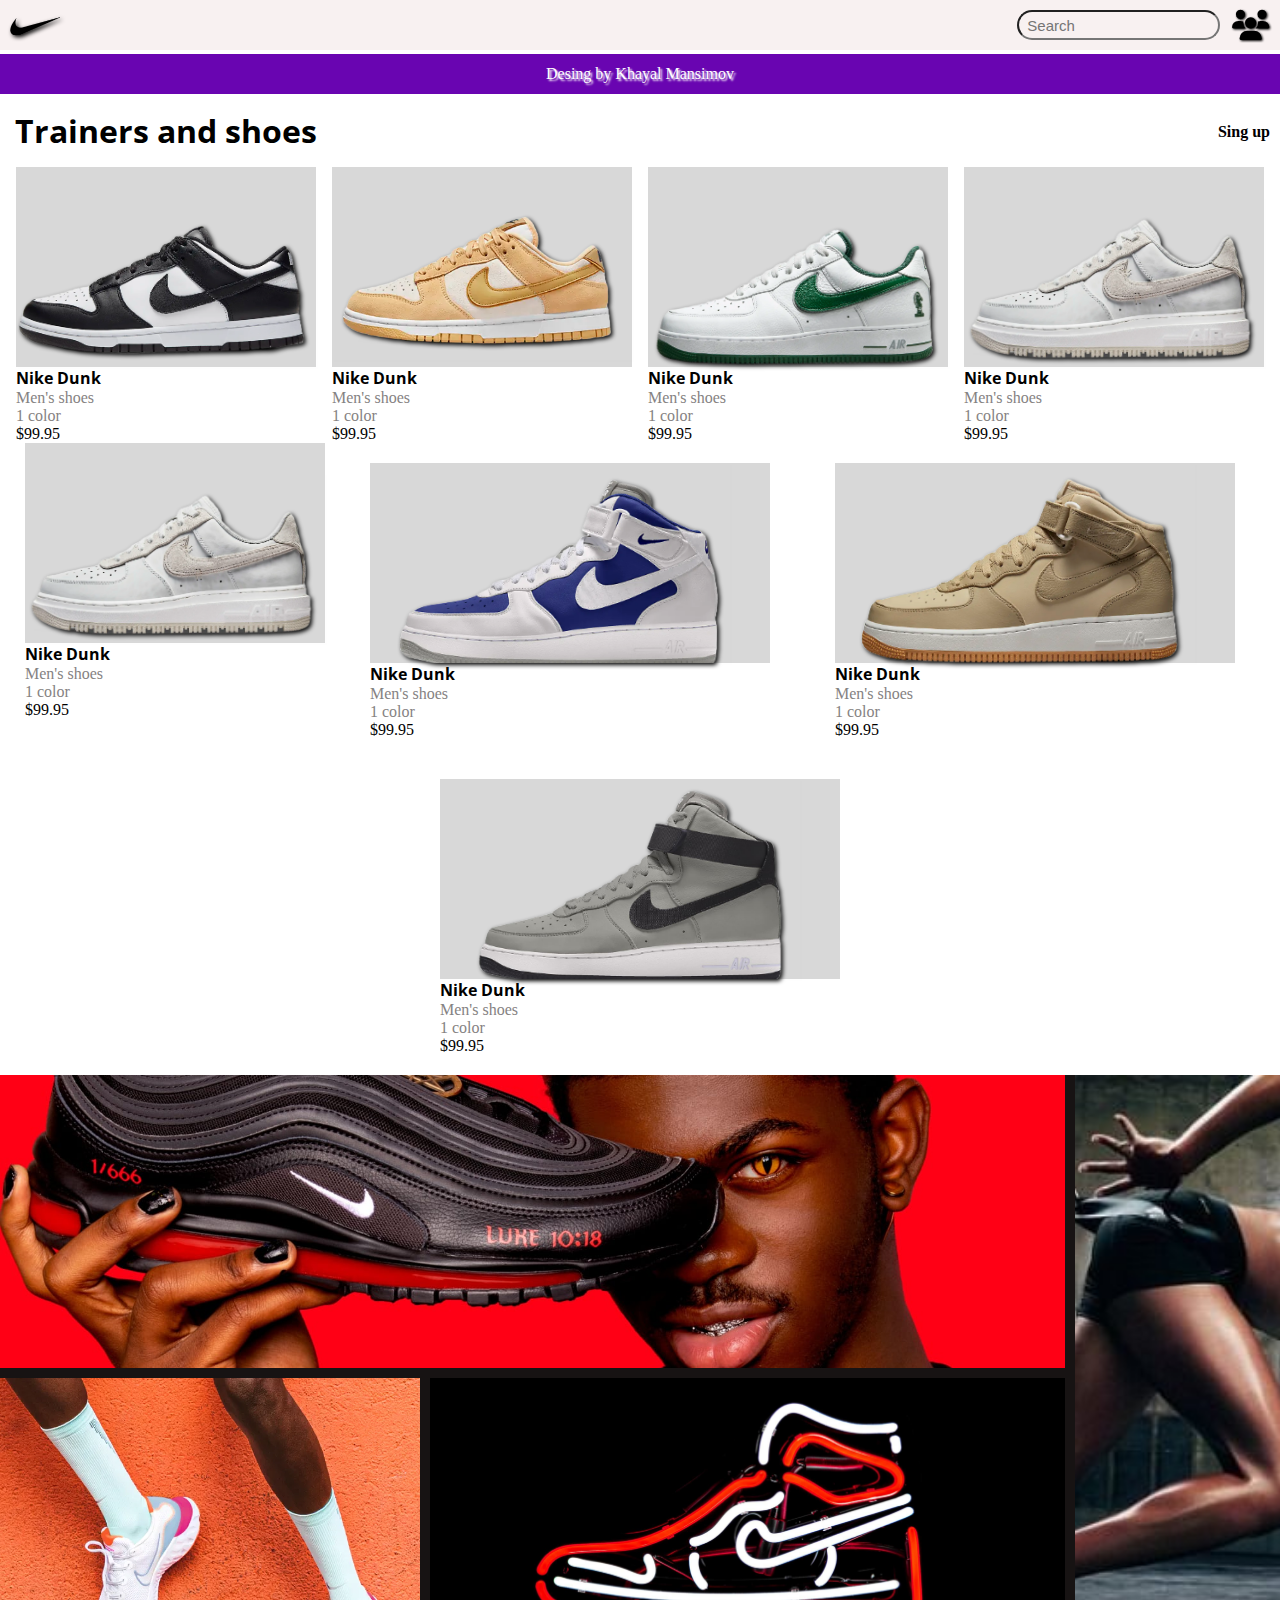
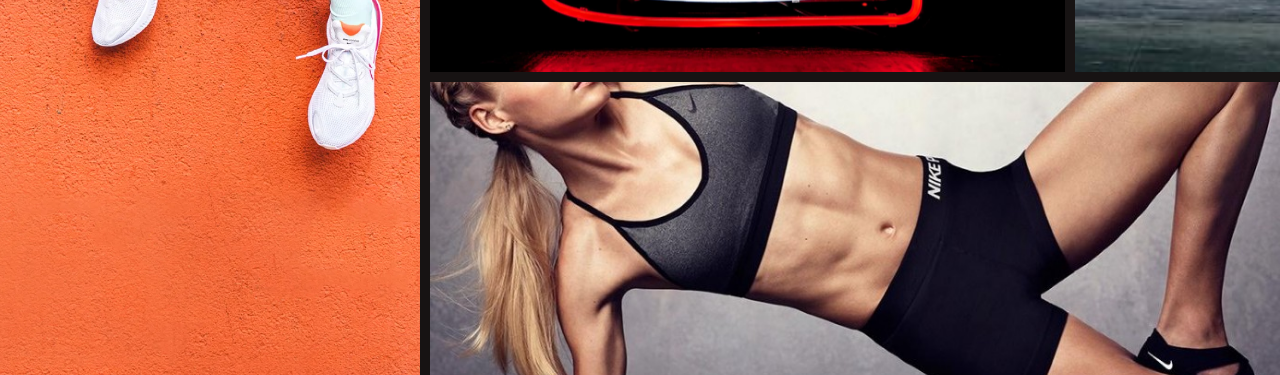
<file: index.html>
<!DOCTYPE html>
<html lang="en">
<head>
    <meta charset="UTF-8">
    <meta name="viewport" content="width=device-width, initial-scale=1.0">
    <title>Nike</title>
    <link rel="stylesheet" href="style.css">
    <link rel="icon" href="My project (4).png">
    <link rel="stylesheet" href="https://cdnjs.cloudflare.com/ajax/libs/font-awesome/6.4.0/css/all.min.css">
    <link rel="preconnect" href="https://fonts.googleapis.com">
<link rel="preconnect" href="https://fonts.gstatic.com" crossorigin>
<link href="https://fonts.googleapis.com/css2?family=Open+Sans:wght@300&display=swap" rel="stylesheet">
</head>
<body>
    <div class="container">
        <div class="nike"></div>
        <input type="text"  placeholder="  Search">
        <i class="fa-solid fa-users"></i>
    </div><br><br><br>
    <div class="desing"><p>Desing by Khayal Mansimov</p></div>
    <div class="head">
        <h1>Trainers and shoes</h1>
        <a href="">Sing up</a>
    </div>
    <div class="nike1">
        <div class="nikephoto1">
            <div class="s13">
                <div class="nikephoto"></div>
            </div>
            <p class="p1">Nike Dunk</p>
            <p class="p2">Men's shoes</p>
            <p class="p2">1 color</p>
            <p class="p3">$99.95</p>
        </div>
        <div class="nikephoto1">
            <div class="s13">
                <div class="nikephoto12"></div>
            </div>
            <p class="p1">Nike Dunk</p>
            <p class="p2" >Men's shoes</p>
            <p class="p2">1 color</p>
            <p class="p3">$99.95</p>
        </div>
        <div class="nikephoto1">
            <div class="s13">
                <div class="nikephoto13"></div>
            </div>
            <p class="p1">Nike Dunk</p>
            <p class="p2" >Men's shoes</p>
            <p class="p2">1 color</p>
            <p class="p3">$99.95</p>
        </div>
        <div class="nikephoto1">
            <div class="s13">
                <div class="nikephoto14"></div>
            </div>
            <p class="p1">Nike Dunk</p>
            <p class="p2" >Men's shoes</p>
            <p class="p2">1 color</p>
            <p class="p3">$99.95</p>
        </div>
        <div class="nikephoto1">
            <div class="s13">
                <div class="nikephoto14"></div>
            </div>
            <p class="p1">Nike Dunk</p>
            <p class="p2" >Men's shoes</p>
            <p class="p2">1 color</p>
            <p class="p3">$99.95</p>
        </div>
        <div class="nikephoto2">
            <div class="s13">
                <div class="nikephoto16"></div>
            </div>
            <p class="p1">Nike Dunk</p>
            <p class="p2" >Men's shoes</p>
            <p class="p2">1 color</p>
            <p class="p3">$99.95</p>
        </div>
        <div class="nikephoto2">
            <div class="s13">
                <div class="nikephoto17"></div>
            </div>
            <p class="p1">Nike Dunk</p>
            <p class="p2" >Men's shoes</p>
            <p class="p2">1 color</p>
            <p class="p3">$99.95</p>
        </div>
        <div class="nikephoto2">
            <div class="s13">
                <div class="nikephoto18"></div>
            </div>
            <p class="p1">Nike Dunk</p>
            <p class="p2" >Men's shoes</p>
            <p class="p2">1 color</p>
            <p class="p3">$99.95</p>
        </div>
    </div>
        <div class="grid">
                <div class="item1"></div>
                <div class="item2"></div>
                <div class="item3"></div>
                <div class="item4"></div>
                <div class="item5"></div>
        </div>
</body>
</html>
</file>
<file: style.css>
*{
    margin: 0;
    padding: 0;
    box-sizing: border-box;
}
.container{
    position: fixed;
    display: flex;
    background-color: rgb(248, 241, 241);
    width: 100%;
    flex-wrap: wrap;
    z-index: 1;
}
.nike{
    background-image: url(My\ project\ \(3\).png);
    width: 50px;
    height: 50px;
    background-position: center;
    background-size: cover;
    margin-left: 10px;
    filter: drop-shadow(2px 2px 2px);
}
input{
    border-radius: 40px;
    font-size: 15px;
    height: 30px;
    position: absolute;
    right: 0;
    margin-right: 60px;
    top: 10px;
    /* filter: drop-shadow(1px 1px 1px); */
    background: transparent;
}
i{
    font-size: 30px;
    position: absolute;
    right: 0;
    top: 10px;
    margin-right: 10px;
    filter: drop-shadow(1px 1px 1px);
}
.desing{
    background-color: rgb(105, 5, 177);
    width: 100%;
    line-height: 40px;
    text-align: center;
}
p{
    color: rgb(255, 255, 255);
    text-shadow: 2px 2px 2px;
}
h1{
    font-family: 'Open Sans', sans-serif;
    font-weight: bold;
    margin: 15px;
    flex-shrink: 0;
}
.head{
    display: flex;
    background-color: rgb(255, 255, 255);
    position: relative;
}
a{
    text-decoration: none;
    color: black;
    position: absolute;
    right: 0;
    top: 29px;
    margin-right: 10px;
    font-weight: bold;
}

.nike1{
    display: flex;
    flex-wrap: wrap;
    flex: 1 0 300px;
    justify-content: space-evenly;
}
.nikephoto12{
    background-image: url(My\ project\ \(5\).png);
    width: 300px;
    height: 200px;
    background-position: center;
    background-size: cover;
    filter: drop-shadow(2px 2px 2px);
}
.nikephoto13{
    background-image: url(My\ project\ \(6\).png);
    width: 300px;
    height: 200px;
    background-position: center;
    background-size: cover;
    filter: drop-shadow(2px 2px 2px);
}
.nikephoto14{
    background-image: url(My\ project\ \(7\).png);
    width: 300px;
    height: 200px;
    background-position: center;
    background-size: cover;
    filter: drop-shadow(2px 2px 2px);
}
.nikephoto{
    background-image: url(download.png);
    width: 300px;
    height: 200px;
    background-position: center;
    background-size: cover;
    filter: drop-shadow(2px 2px 2px);
}
.nikephoto1{
    background-color: white;
    flex-wrap: wrap;
    justify-content: space-evenly;
}
.p1{
    color: black;
    text-shadow: none;
    font-family: 'Open Sans', sans-serif;
    font-weight: bold;
}
.s13{
    background-color: rgb(216, 216, 216);
}
.p2{
    color: rgb(133, 130, 130);
    text-shadow: none;
}
.p3{
    color: black;
    text-shadow: none;
}
.nikephoto2{
    background-color: white;
    flex-wrap: wrap;
    justify-content: space-evenly;
    width: 400px;
    margin: 20px;
}
.nikephoto16{
    background-image: url(My\ project\ \(8\).png);
    width: 340px;
    height: 200px;
    background-position: center;
    background-size: cover;
    filter: drop-shadow(2px 2px 2px);
    margin-left: 20px;
}
.nikephoto17{
    background-image: url(My\ project\ \(9\).png);
    width: 340px;
    height: 200px;
    background-position: center;
    background-size: cover;
    filter: drop-shadow(2px 2px 2px);
    margin-left: 20px;
}
.nikephoto18{
    background-image: url(My\ project\ \(11\).png);
    width: 340px;
    height: 200px;
    background-position: center;
    background-size: cover;
    filter: drop-shadow(2px 2px 2px);
    margin-left: 20px;
}
html,body{
    height: 100%;
}
.item1 {
    grid-area: header;
    background-image: url(_117751671_satan-shoes1.jpg);
    background-position: center;
    background-size: cover;
}

.item2 {
    grid-area: menu;
    background-image: url(47e2e698-0b5c-4c81-9044-95baf92ccad6.webp);
    background-position: center;
    background-size: cover;
}

.item3 {
    grid-area: main;
    background-image: url(josh-redd-Q9S0w7Bhx3A-unsplash-scaled.jpg);
    background-position: center;
    background-size: cover;
}

.item4 {
    grid-area: right;
    background-image: url(models.jpg);
    background-position: center;
    background-size: cover;
}

.item5 {
    grid-area: footer;
    background-image: url(Darya-Klishina-brings-smiles-with-new-Nike--Bra--advertising-campaign-981180437.jpg);
    background-position: center;
    background-size: cover;
}

.grid {
    display: grid;
    grid-template-areas: 
    'header header header header header right'
    'menu menu main main main right'
    'menu menu footer footer footer footer';
    background-color: rgb(23, 19, 19);
    gap: 10px;
    height: 100%;
    background-attachment: fixed;
}
</file>
